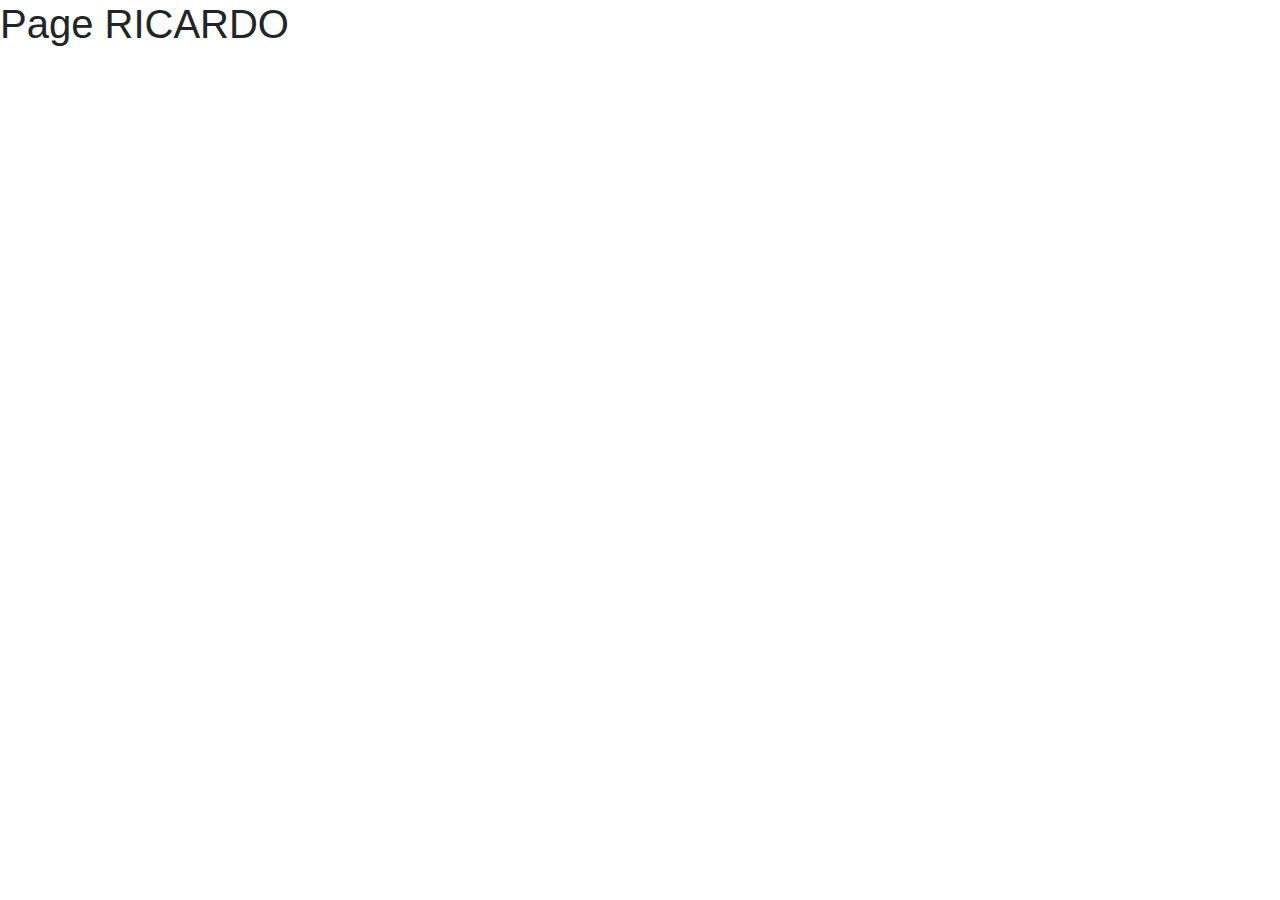
<file: index.html>
<!doctype html>
<html lang="en">
  <head>
    <!-- Required meta tags -->
    <meta charset="utf-8">
    <meta name="viewport" content="width=device-width, initial-scale=1, shrink-to-fit=no">

    <!-- Bootstrap CSS -->
    <link rel="stylesheet" href="https://stackpath.bootstrapcdn.com/bootstrap/4.5.2/css/bootstrap.min.css" integrity="sha384-JcKb8q3iqJ61gNV9KGb8thSsNjpSL0n8PARn9HuZOnIxN0hoP+VmmDGMN5t9UJ0Z" crossorigin="anonymous">

    <title>Page Ricardo posada</title>
  </head>
  <body>
    <h1>Page RICARDO</h1>

    <!-- Optional JavaScript -->
    <!-- jQuery first, then Popper.js, then Bootstrap JS -->
    <script src="https://code.jquery.com/jquery-3.5.1.slim.min.js" integrity="sha384-DfXdz2htPH0lsSSs5nCTpuj/zy4C+OGpamoFVy38MVBnE+IbbVYUew+OrCXaRkfj" crossorigin="anonymous"></script>
    <script src="https://cdn.jsdelivr.net/npm/popper.js@1.16.1/dist/umd/popper.min.js" integrity="sha384-9/reFTGAW83EW2RDu2S0VKaIzap3H66lZH81PoYlFhbGU+6BZp6G7niu735Sk7lN" crossorigin="anonymous"></script>
    <script src="https://stackpath.bootstrapcdn.com/bootstrap/4.5.2/js/bootstrap.min.js" integrity="sha384-B4gt1jrGC7Jh4AgTPSdUtOBvfO8shuf57BaghqFfPlYxofvL8/KUEfYiJOMMV+rV" crossorigin="anonymous"></script>
  </body>
</html>
</file>
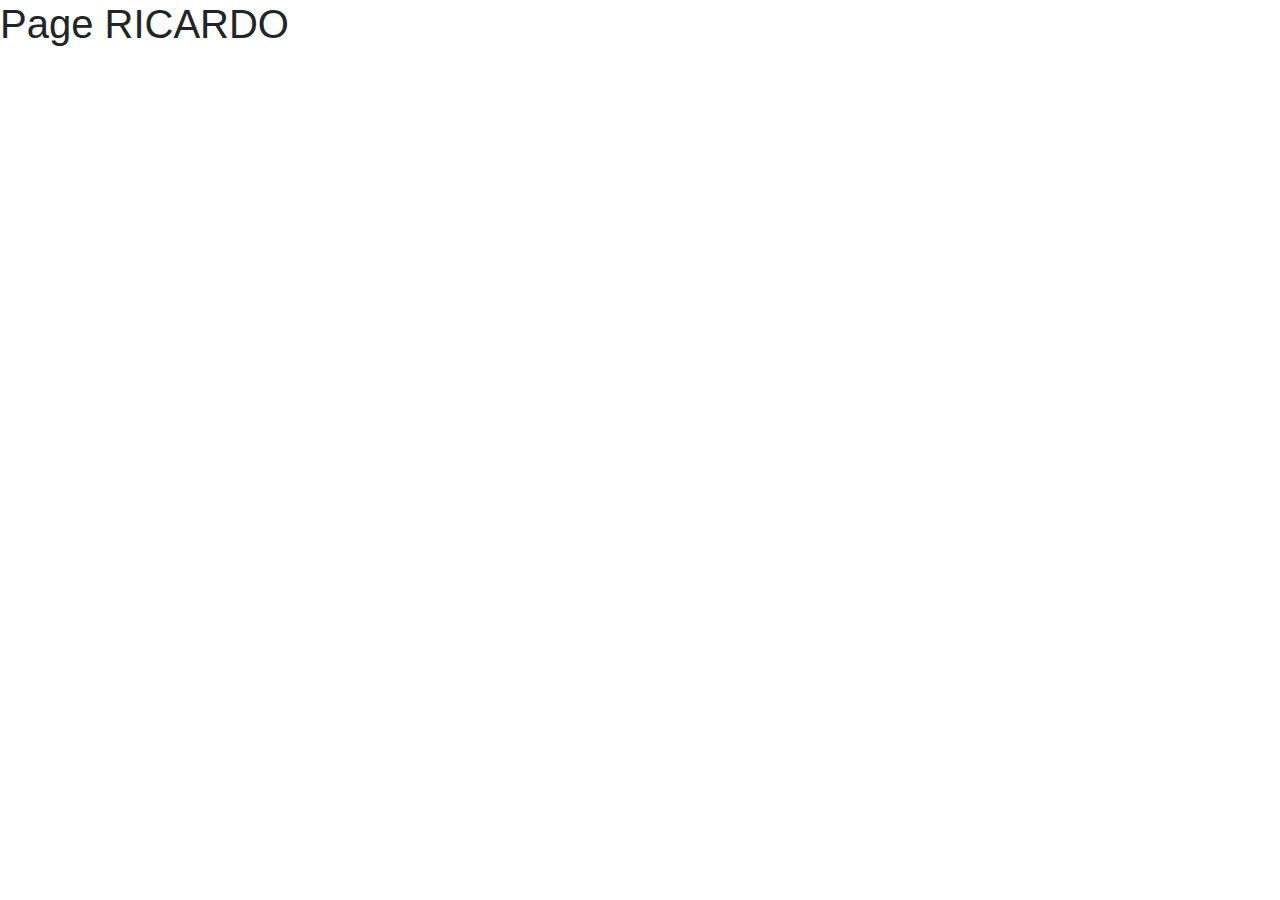
<file: cv/index.html>
<!doctype html>
<html lang="en">
  <head>
    <!-- Required meta tags -->
    <meta charset="utf-8">
    <meta name="viewport" content="width=device-width, initial-scale=1, shrink-to-fit=no">

    <!-- Bootstrap CSS -->
    <link rel="stylesheet" href="https://stackpath.bootstrapcdn.com/bootstrap/4.5.2/css/bootstrap.min.css" integrity="sha384-JcKb8q3iqJ61gNV9KGb8thSsNjpSL0n8PARn9HuZOnIxN0hoP+VmmDGMN5t9UJ0Z" crossorigin="anonymous">

    <title>Page dentro de cv raiz Ricardo posada</title>
  </head>
  <body>
    <h1>Page RICARDO</h1>

    <!-- Optional JavaScript -->
    <!-- jQuery first, then Popper.js, then Bootstrap JS -->
    <script src="https://code.jquery.com/jquery-3.5.1.slim.min.js" integrity="sha384-DfXdz2htPH0lsSSs5nCTpuj/zy4C+OGpamoFVy38MVBnE+IbbVYUew+OrCXaRkfj" crossorigin="anonymous"></script>
    <script src="https://cdn.jsdelivr.net/npm/popper.js@1.16.1/dist/umd/popper.min.js" integrity="sha384-9/reFTGAW83EW2RDu2S0VKaIzap3H66lZH81PoYlFhbGU+6BZp6G7niu735Sk7lN" crossorigin="anonymous"></script>
    <script src="https://stackpath.bootstrapcdn.com/bootstrap/4.5.2/js/bootstrap.min.js" integrity="sha384-B4gt1jrGC7Jh4AgTPSdUtOBvfO8shuf57BaghqFfPlYxofvL8/KUEfYiJOMMV+rV" crossorigin="anonymous"></script>
  </body>
</html>
</file>
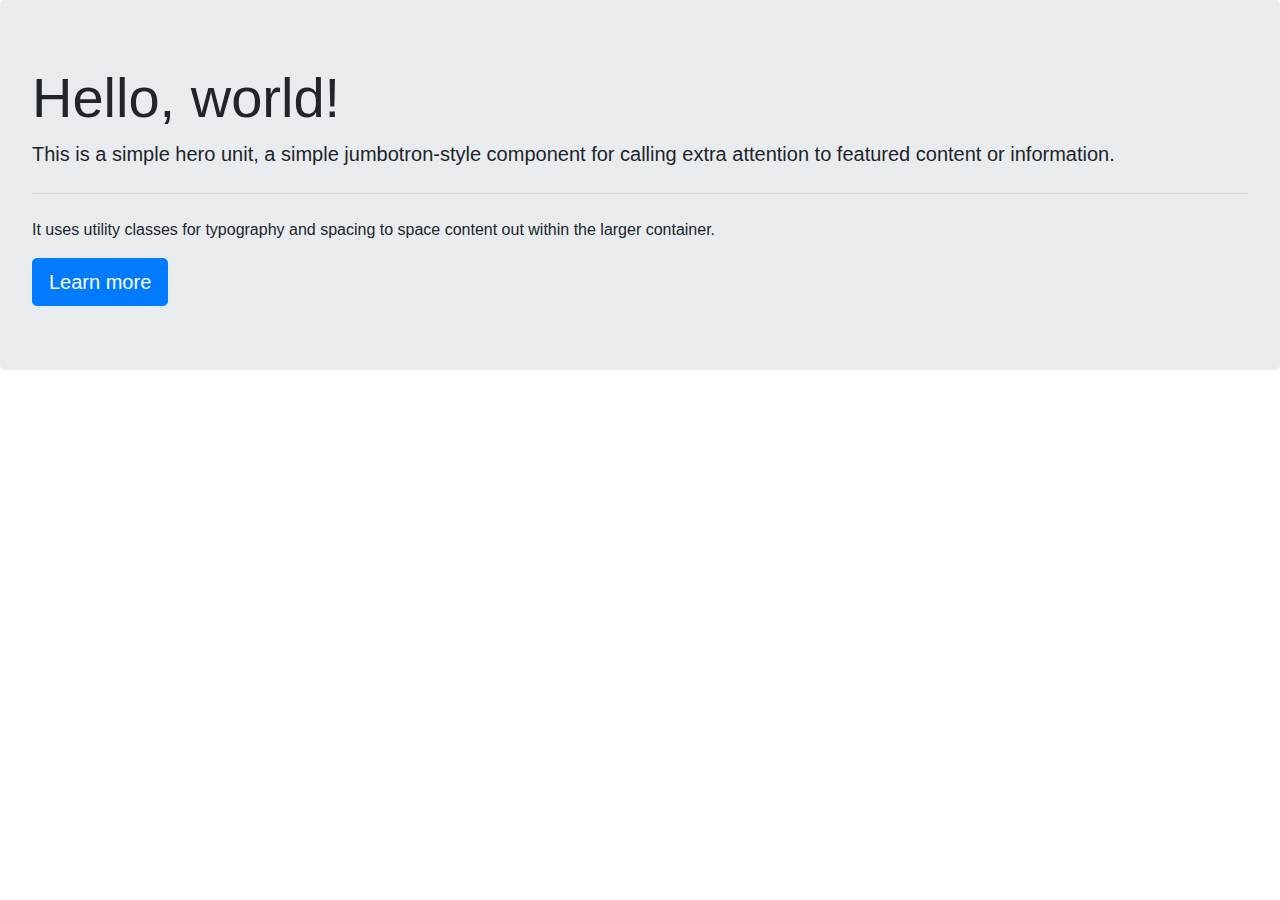
<file: docs/page.html>
<!doctype html>
<html lang="en">
  <head>
    <!-- Required meta tags -->
    <meta charset="utf-8">
    <meta name="viewport" content="width=device-width, initial-scale=1, shrink-to-fit=no">

    <!-- Bootstrap CSS -->
    <link rel="stylesheet" href="https://stackpath.bootstrapcdn.com/bootstrap/4.5.2/css/bootstrap.min.css" integrity="sha384-JcKb8q3iqJ61gNV9KGb8thSsNjpSL0n8PARn9HuZOnIxN0hoP+VmmDGMN5t9UJ0Z" crossorigin="anonymous">

    <title>Hello, world!</title>
  </head>
  <body>
    <div class="jumbotron">
        <h1 class="display-4">Hello, world!</h1>
        <p class="lead">This is a simple hero unit, a simple jumbotron-style component for calling extra attention to featured content or information.</p>
        <hr class="my-4">
        <p>It uses utility classes for typography and spacing to space content out within the larger container.</p>
        <a class="btn btn-primary btn-lg" href="#" role="button">Learn more</a>
      </div>

    <!-- Optional JavaScript -->
    <!-- jQuery first, then Popper.js, then Bootstrap JS -->
    <script src="https://code.jquery.com/jquery-3.5.1.slim.min.js" integrity="sha384-DfXdz2htPH0lsSSs5nCTpuj/zy4C+OGpamoFVy38MVBnE+IbbVYUew+OrCXaRkfj" crossorigin="anonymous"></script>
    <script src="https://cdn.jsdelivr.net/npm/popper.js@1.16.1/dist/umd/popper.min.js" integrity="sha384-9/reFTGAW83EW2RDu2S0VKaIzap3H66lZH81PoYlFhbGU+6BZp6G7niu735Sk7lN" crossorigin="anonymous"></script>
    <script src="https://stackpath.bootstrapcdn.com/bootstrap/4.5.2/js/bootstrap.min.js" integrity="sha384-B4gt1jrGC7Jh4AgTPSdUtOBvfO8shuf57BaghqFfPlYxofvL8/KUEfYiJOMMV+rV" crossorigin="anonymous"></script>
  </body>
</html>
</file>
